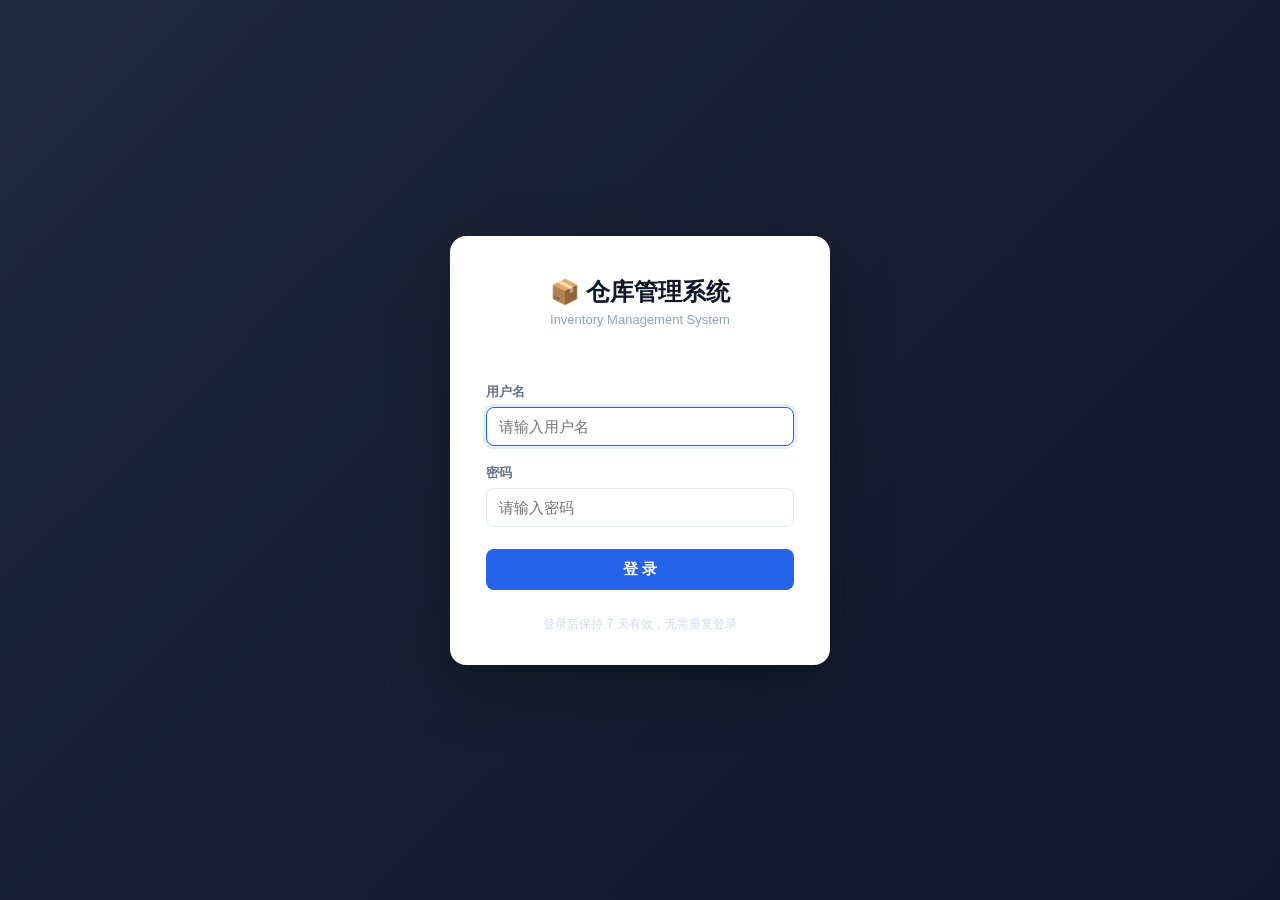
<file: templates/login.html>
<!DOCTYPE html>
<html lang="zh-CN">
<head>
    <meta charset="UTF-8">
    <meta name="viewport" content="width=device-width, initial-scale=1.0">
    <title>登录 - 仓库管理系统</title>
    <link rel="stylesheet" href="/static/css/style.css">
    <style>
        body {
            margin: 0;
            min-height: 100vh;
            display: flex;
            align-items: center;
            justify-content: center;
            background: linear-gradient(135deg, #1e293b 0%, #0f172a 100%);
            font-family: -apple-system, BlinkMacSystemFont, "Segoe UI", "PingFang SC", "Microsoft YaHei", sans-serif;
        }
        .login-card {
            width: 380px;
            max-width: 92vw;
            background: #fff;
            border-radius: 16px;
            padding: 40px 36px 32px;
            box-shadow: 0 20px 60px rgba(0,0,0,0.35);
        }
        .login-card h1 {
            margin: 0 0 4px;
            font-size: 24px;
            color: #0f172a;
            text-align: center;
        }
        .login-card .sub {
            text-align: center;
            color: #94a3b8;
            font-size: 13px;
            margin: 0 0 28px;
        }
        .login-card .form-group { margin-bottom: 18px; }
        .login-card label {
            display: block;
            font-size: 13px;
            color: #64748b;
            margin-bottom: 6px;
        }
        .login-card .form-input {
            width: 100%;
            box-sizing: border-box;
            padding: 10px 12px;
            border: 1px solid #e2e8f0;
            border-radius: 8px;
            font-size: 15px;
            outline: none;
            transition: border-color .2s, box-shadow .2s;
        }
        .login-card .form-input:focus {
            border-color: var(--primary);
            box-shadow: 0 0 0 3px rgba(37,99,235,0.12);
        }
        .login-card .btn-primary {
            width: 100%;
            padding: 11px;
            border: none;
            border-radius: 8px;
            font-size: 15px;
            font-weight: 600;
            color: #fff;
            background: var(--primary);
            cursor: pointer;
            transition: background .2s;
            margin-top: 4px;
        }
        .login-card .btn-primary:hover { background: var(--primary-dark); }
        .login-card .btn-primary:disabled { opacity: .6; cursor: not-allowed; }
        #login-error {
            color: #ef4444;
            font-size: 13px;
            text-align: center;
            min-height: 18px;
            margin-bottom: 10px;
        }
        .login-foot {
            text-align: center;
            color: #cbd5e1;
            font-size: 12px;
            margin-top: 26px;
        }
        .login-foot span { opacity: .85; }
    </style>
</head>
<body>
    <div class="login-card">
        <h1>📦 仓库管理系统</h1>
        <p class="sub">Inventory Management System</p>
        <div id="login-error"></div>
        <form id="login-form" autocomplete="on">
            <div class="form-group">
                <label for="login-username">用户名</label>
                <input type="text" class="form-input" id="login-username" placeholder="请输入用户名"
                       autocomplete="username" required>
            </div>
            <div class="form-group">
                <label for="login-password">密码</label>
                <input type="password" class="form-input" id="login-password" placeholder="请输入密码"
                       autocomplete="current-password" required>
            </div>
            <button type="submit" class="btn-primary" id="login-btn">登 录</button>
        </form>
        <div class="login-foot"><span>登录后保持 7 天有效，无需重复登录</span></div>
    </div>

    <script>
        const form = document.getElementById('login-form');
        const btn = document.getElementById('login-btn');
        const errEl = document.getElementById('login-error');

        form.addEventListener('submit', async (e) => {
            e.preventDefault();
            const username = document.getElementById('login-username').value.trim();
            const password = document.getElementById('login-password').value;
            if (!username || !password) {
                errEl.textContent = '请输入用户名和密码';
                return;
            }
            btn.disabled = true;
            btn.textContent = '登录中...';
            errEl.textContent = '';
            try {
                const resp = await fetch('/api/login', {
                    method: 'POST',
                    headers: { 'Content-Type': 'application/json' },
                    body: JSON.stringify({ username, password }),
                });
                const r = await resp.json();
                if (r.success) {
                    window.location.href = '/';
                } else {
                    errEl.textContent = r.error || '登录失败';
                    btn.disabled = false;
                    btn.textContent = '登 录';
                }
            } catch (err) {
                errEl.textContent = '网络错误，请重试';
                btn.disabled = false;
                btn.textContent = '登 录';
            }
        });

        // 回车直接提交（表单默认行为已处理）；聚焦用户名
        document.getElementById('login-username').focus();
    </script>
</body>
</html>
</file>
<file: static/css/style.css>
/* ============================================
   仓库管理系统 - 主样式表
   ============================================ */

:root {
    --primary: #2563eb;
    --primary-light: #3b82f6;
    --primary-dark: #1d4ed8;
    --success: #10b981;
    --warning: #f59e0b;
    --danger: #ef4444;
    --info: #06b6d4;
    --bg: #f1f5f9;
    --card-bg: #ffffff;
    --text: #1e293b;
    --text-secondary: #64748b;
    --border: #e2e8f0;
    --sidebar-width: 240px;
    --header-height: 60px;
    --radius: 10px;
    --shadow: 0 1px 3px rgba(0,0,0,0.08), 0 1px 2px rgba(0,0,0,0.06);
    --shadow-lg: 0 4px 12px rgba(0,0,0,0.1);
}

* { margin: 0; padding: 0; box-sizing: border-box; }

body {
    font-family: -apple-system, BlinkMacSystemFont, 'Segoe UI', 'PingFang SC',
                 'Hiragino Sans GB', 'Microsoft YaHei', sans-serif;
    background: var(--bg);
    color: var(--text);
    min-height: 100vh;
}

/* ---------- 侧边栏 ---------- */
.sidebar {
    position: fixed; top: 0; left: 0; bottom: 0;
    width: var(--sidebar-width);
    background: linear-gradient(180deg, #1e293b 0%, #0f172a 100%);
    color: #fff;
    z-index: 100;
    display: flex; flex-direction: column;
}

.sidebar-header {
    padding: 24px 20px;
    border-bottom: 1px solid rgba(255,255,255,0.08);
}

.sidebar-header h1 {
    font-size: 20px; font-weight: 700;
    letter-spacing: 0.5px;
}

.sidebar-header .subtitle {
    font-size: 12px; color: #94a3b8; margin-top: 4px;
}

.sidebar-nav {
    flex: 1; padding: 12px 0; overflow-y: auto;
}

.nav-item {
    display: flex; align-items: center;
    padding: 12px 20px; margin: 2px 8px;
    border-radius: 8px; cursor: pointer;
    transition: all 0.2s; color: #94a3b8;
    font-size: 14px;
}

.nav-item:hover { background: rgba(255,255,255,0.06); color: #e2e8f0; }
.nav-item.active { background: var(--primary); color: #fff; }

.nav-item .icon {
    width: 22px; height: 22px; margin-right: 12px;
    display: flex; align-items: center; justify-content: center;
    font-size: 16px;
}

.sidebar-footer {
    padding: 16px 20px;
    border-top: 1px solid rgba(255,255,255,0.08);
    font-size: 12px; color: #64748b;
}

/* ---------- 主内容区 ---------- */
.main-content {
    margin-left: var(--sidebar-width);
    min-height: 100vh;
}

.topbar {
    height: var(--header-height);
    background: var(--card-bg);
    border-bottom: 1px solid var(--border);
    display: flex; align-items: center; justify-content: space-between;
    padding: 0 28px;
    position: sticky; top: 0; z-index: 50;
}

.topbar h2 { font-size: 18px; font-weight: 600; }

.topbar-actions {
    display: flex; align-items: center; gap: 12px;
}

.ai-status {
    display: flex; align-items: center; gap: 6px;
    font-size: 13px; padding: 6px 12px;
    border-radius: 20px; background: var(--bg);
}

.ai-status.online { color: var(--success); }
.ai-status.offline { color: var(--danger); }
.ai-status .dot {
    width: 8px; height: 8px; border-radius: 50%;
    background: currentColor;
}

.content { padding: 24px 28px; }

/* ---------- 页面容器 ---------- */
.page { display: none; }
.page.active { display: block; }

/* ---------- 卡片 ---------- */
.card {
    background: var(--card-bg);
    border-radius: var(--radius);
    box-shadow: var(--shadow);
    padding: 24px; margin-bottom: 20px;
}

.card-header {
    display: flex; align-items: center; justify-content: space-between;
    margin-bottom: 20px;
}

.card-header h3 { font-size: 16px; font-weight: 600; }

/* ---------- 统计卡片 ---------- */
.stats-grid {
    display: grid;
    grid-template-columns: repeat(auto-fit, minmax(240px, 1fr));
    gap: 16px; margin-bottom: 24px;
}

.stat-card {
    background: var(--card-bg);
    border-radius: var(--radius);
    box-shadow: var(--shadow);
    padding: 20px 24px;
    display: flex; align-items: center; gap: 16px;
    transition: transform 0.2s;
}

.stat-card:hover { transform: translateY(-2px); box-shadow: var(--shadow-lg); }

.stat-icon {
    width: 48px; height: 48px; border-radius: 12px;
    display: flex; align-items: center; justify-content: center;
    font-size: 22px; flex-shrink: 0;
}

.stat-icon.blue { background: #dbeafe; color: #2563eb; }
.stat-icon.green { background: #d1fae5; color: #10b981; }
.stat-icon.orange { background: #fef3c7; color: #f59e0b; }
.stat-icon.red { background: #fee2e2; color: #ef4444; }
.stat-icon.purple { background: #ede9fe; color: #8b5cf6; }

.stat-info .stat-label { font-size: 13px; color: var(--text-secondary); }
.stat-info .stat-value { font-size: 26px; font-weight: 700; margin: 2px 0; }

/* ---------- 表格 ---------- */
.table-container { overflow-x: auto; }

table {
    width: 100%; border-collapse: collapse;
    font-size: 14px;
}

thead th {
    background: var(--bg); padding: 12px 16px;
    text-align: left; font-weight: 600; color: var(--text-secondary);
    border-bottom: 2px solid var(--border);
    white-space: nowrap;
}

tbody td {
    padding: 12px 16px; border-bottom: 1px solid var(--border);
}

tbody tr:hover { background: #f8fafc; }

.badge {
    display: inline-block; padding: 2px 10px; border-radius: 12px;
    font-size: 12px; font-weight: 600;
}

.badge-success { background: #d1fae5; color: #065f46; }
.badge-warning { background: #fef3c7; color: #92400e; }
.badge-danger { background: #fee2e2; color: #991b1b; }
.badge-info { background: #dbeafe; color: #1e40af; }

/* ---------- 按钮 ---------- */
.btn {
    display: inline-flex; align-items: center; gap: 6px;
    padding: 8px 16px; border-radius: 8px;
    font-size: 14px; font-weight: 500;
    border: none; cursor: pointer;
    transition: all 0.2s; text-decoration: none;
}

.btn-primary { background: var(--primary); color: #fff; }
.btn-primary:hover { background: var(--primary-dark); }

.btn-success { background: var(--success); color: #fff; }
.btn-success:hover { background: #059669; }

.btn-warning { background: var(--warning); color: #fff; }
.btn-warning:hover { background: #d97706; }

.btn-danger { background: var(--danger); color: #fff; }
.btn-danger:hover { background: #dc2626; }

.btn-outline {
    background: transparent; color: var(--text);
    border: 1px solid var(--border);
}
.btn-outline:hover { background: var(--bg); }

.btn-sm { padding: 4px 10px; font-size: 12px; }

.btn-group { display: flex; gap: 8px; }

/* ---------- 表单 ---------- */
.form-group { margin-bottom: 16px; }

.form-group label {
    display: block; font-size: 13px; font-weight: 600;
    color: var(--text-secondary); margin-bottom: 6px;
}

.form-input, .form-select, .form-textarea {
    width: 100%; padding: 10px 14px; border: 1px solid var(--border);
    border-radius: 8px; font-size: 14px; font-family: inherit;
    transition: border-color 0.2s; background: #fff;
}

.form-input:focus, .form-select:focus, .form-textarea:focus {
    outline: none; border-color: var(--primary);
    box-shadow: 0 0 0 3px rgba(37,99,235,0.1);
}

.form-textarea { min-height: 80px; resize: vertical; }

.form-row {
    display: grid; grid-template-columns: 1fr 1fr;
    gap: 16px;
}

/* ---------- 模态框 ---------- */
.modal-overlay {
    display: none; position: fixed;
    top: 0; left: 0; right: 0; bottom: 0;
    background: rgba(0,0,0,0.5); z-index: 200;
    align-items: center; justify-content: center;
}
.modal-overlay.active { display: flex; }

.modal {
    background: var(--card-bg); border-radius: var(--radius);
    box-shadow: var(--shadow-lg); width: 90%; max-width: 560px;
    max-height: 85vh; overflow-y: auto;
    animation: slideUp 0.25s ease;
}

@keyframes slideUp {
    from { transform: translateY(20px); opacity: 0; }
    to { transform: translateY(0); opacity: 1; }
}

.modal-header {
    display: flex; align-items: center; justify-content: space-between;
    padding: 20px 24px; border-bottom: 1px solid var(--border);
}

.modal-header h3 { font-size: 16px; font-weight: 600; }

.modal-close {
    width: 32px; height: 32px; border-radius: 8px;
    border: none; background: var(--bg);
    font-size: 18px; cursor: pointer;
    display: flex; align-items: center; justify-content: center;
}

.modal-body { padding: 20px 24px; }
.modal-footer {
    padding: 16px 24px; border-top: 1px solid var(--border);
    display: flex; justify-content: flex-end; gap: 8px;
}

/* ---------- 搜索栏 ---------- */
.search-bar {
    display: flex; gap: 8px; margin-bottom: 20px;
}

.search-bar .form-input { flex: 1; max-width: 400px; }

/* ---------- 上传区域 ---------- */
.upload-zone {
    border: 2px dashed var(--border);
    border-radius: var(--radius); padding: 40px;
    text-align: center; cursor: pointer;
    transition: all 0.2s; margin-bottom: 16px;
}

.upload-zone:hover, .upload-zone.dragover {
    border-color: var(--primary); background: #eff6ff;
}

.upload-zone .icon { font-size: 40px; margin-bottom: 12px; }
.upload-zone .text { font-size: 15px; color: var(--text-secondary); }
.upload-zone .hint { font-size: 12px; color: #94a3b8; margin-top: 6px; }

/* ---------- AI 聊天 ---------- */
.ai-chat-container {
    display: flex; flex-direction: column; height: 500px;
}

.ai-chat-messages {
    flex: 1; overflow-y: auto; padding: 16px;
    display: flex; flex-direction: column; gap: 12px;
}

.ai-chat-msg {
    max-width: 85%; padding: 12px 16px;
    border-radius: 12px; font-size: 14px; line-height: 1.6;
    white-space: pre-wrap; word-wrap: break-word;
}

.ai-chat-msg.user {
    align-self: flex-end;
    background: var(--primary); color: #fff;
}

.ai-chat-msg.assistant {
    align-self: flex-start;
    background: var(--bg); color: var(--text);
}

.ai-chat-input {
    display: flex; gap: 8px; padding: 16px;
    border-top: 1px solid var(--border);
}

.ai-chat-input .form-input { flex: 1; }

.ai-preset-btns {
    display: flex; gap: 8px; flex-wrap: wrap; margin-bottom: 16px;
}

/* ---------- 图标（使用 Unicode） ---------- */
.icon-dashboard::before { content: "📊"; }
.icon-package::before { content: "📦"; }
.icon-inventory::before { content: "📋"; }
.icon-upload::before { content: "📤"; }
.icon-ai::before { content: "🤖"; }
.icon-transaction::before { content: "📝"; }

/* ---------- 响应式 ---------- */
@media (max-width: 768px) {
    .sidebar { width: 60px; }
    .sidebar-header h1, .sidebar-header .subtitle,
    .nav-item span, .sidebar-footer { display: none; }
    .nav-item { justify-content: center; padding: 12px; }
    .nav-item .icon { margin: 0; }
    .main-content { margin-left: 60px; }
    .stats-grid { grid-template-columns: 1fr 1fr; }
    .form-row { grid-template-columns: 1fr; }
}
</file>
